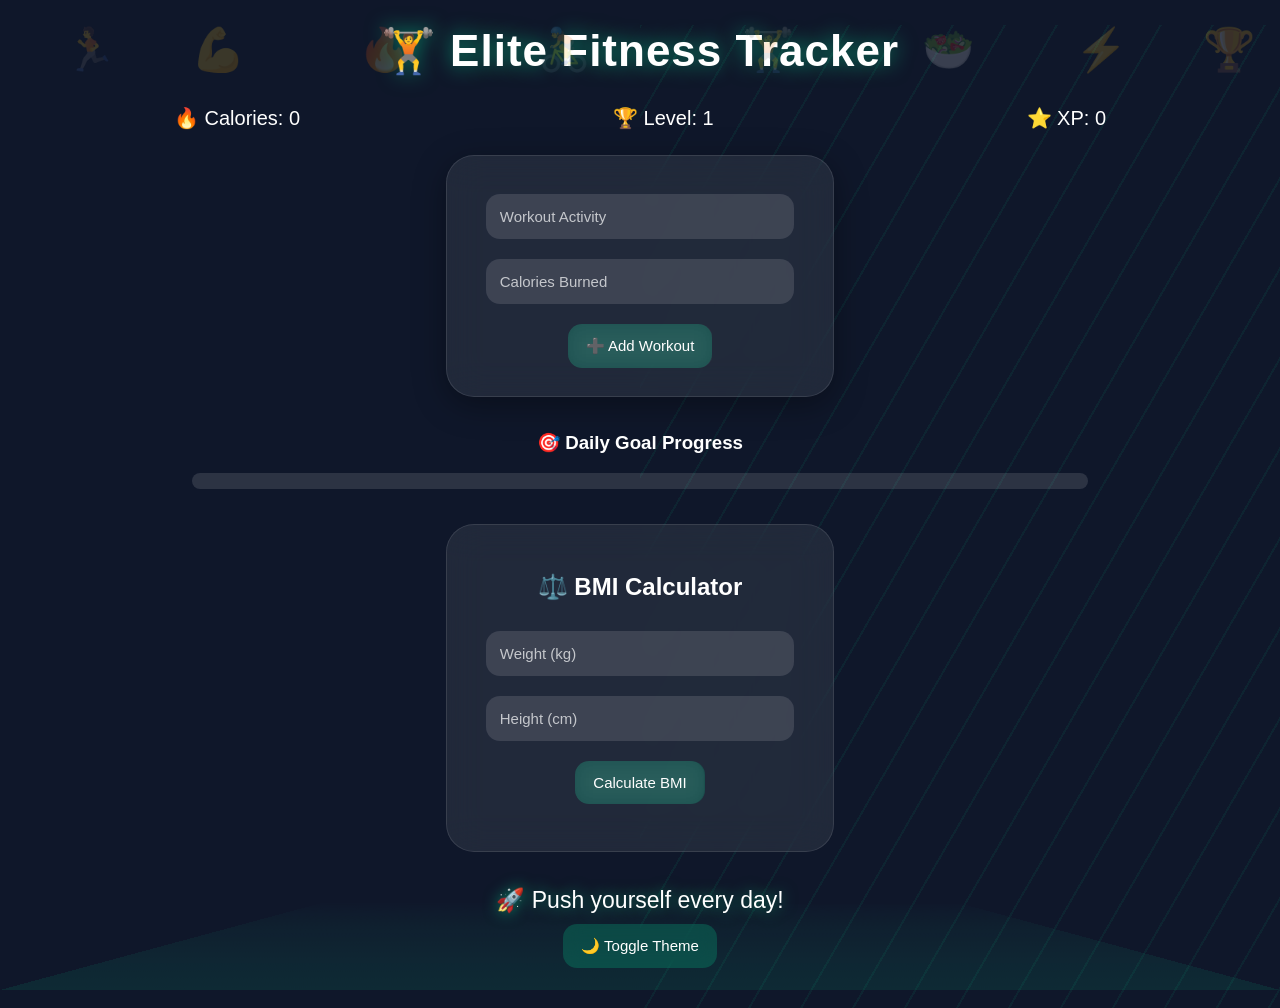
<file: FitnessApp/index.html>
<!DOCTYPE html>
<html lang="en">
<head>
  <meta charset="UTF-8">
  <meta name="viewport" content="width=device-width, initial-scale=1.0">
  <title>Elite Fitness Tracker</title>
  <link rel="stylesheet" href="style.css">
</head>
<body>

<!-- Floating Emojis -->
<div class="emoji-bg">
  <span>🏃</span>
  <span>💪</span>
  <span>🔥</span>
  <span>🚴</span>
  <span>🏋️</span>
  <span>🥗</span>
  <span>⚡</span>
  <span>🏆</span>
</div>

<h1>🏋️ Elite Fitness Tracker</h1>

<div class="top-bar">

  <div>
    🔥 Calories:
    <span id="totalCalories">0</span>
  </div>

  <div>
    🏆 Level:
    <span id="level">1</span>
  </div>

  <div>
    ⭐ XP:
    <span id="xp">0</span>
  </div>

</div>

<div class="glass-card">

  <input
  type="text"
  id="activity"
  placeholder="Workout Activity">

  <input
  type="number"
  id="calories"
  placeholder="Calories Burned">

  <button onclick="addWorkout()">
    ➕ Add Workout
  </button>

</div>

<div class="progress-section">

  <h3>
    🎯 Daily Goal Progress
  </h3>

  <div class="progress-container">

    <div
    class="progress-bar"
    id="progressBar"></div>

  </div>

</div>

<ul id="workoutList"></ul>

<!-- BMI -->
<div class="bmi-card">

  <h2>⚖️ BMI Calculator</h2>

  <input
  type="number"
  id="weight"
  placeholder="Weight (kg)">

  <input
  type="number"
  id="height"
  placeholder="Height (cm)">

  <button onclick="calculateBMI()">
    Calculate BMI
  </button>

  <h3 id="bmiResult"></h3>

</div>

<!-- Motivation -->
<div class="motivation" id="motivation">

  🚀 Push yourself every day!

</div>

<!-- Theme -->
<button class="theme-btn"
onclick="toggleTheme()">

🌙 Toggle Theme

</button>

<script src="script.js"></script>

</body>
</html>
</file>
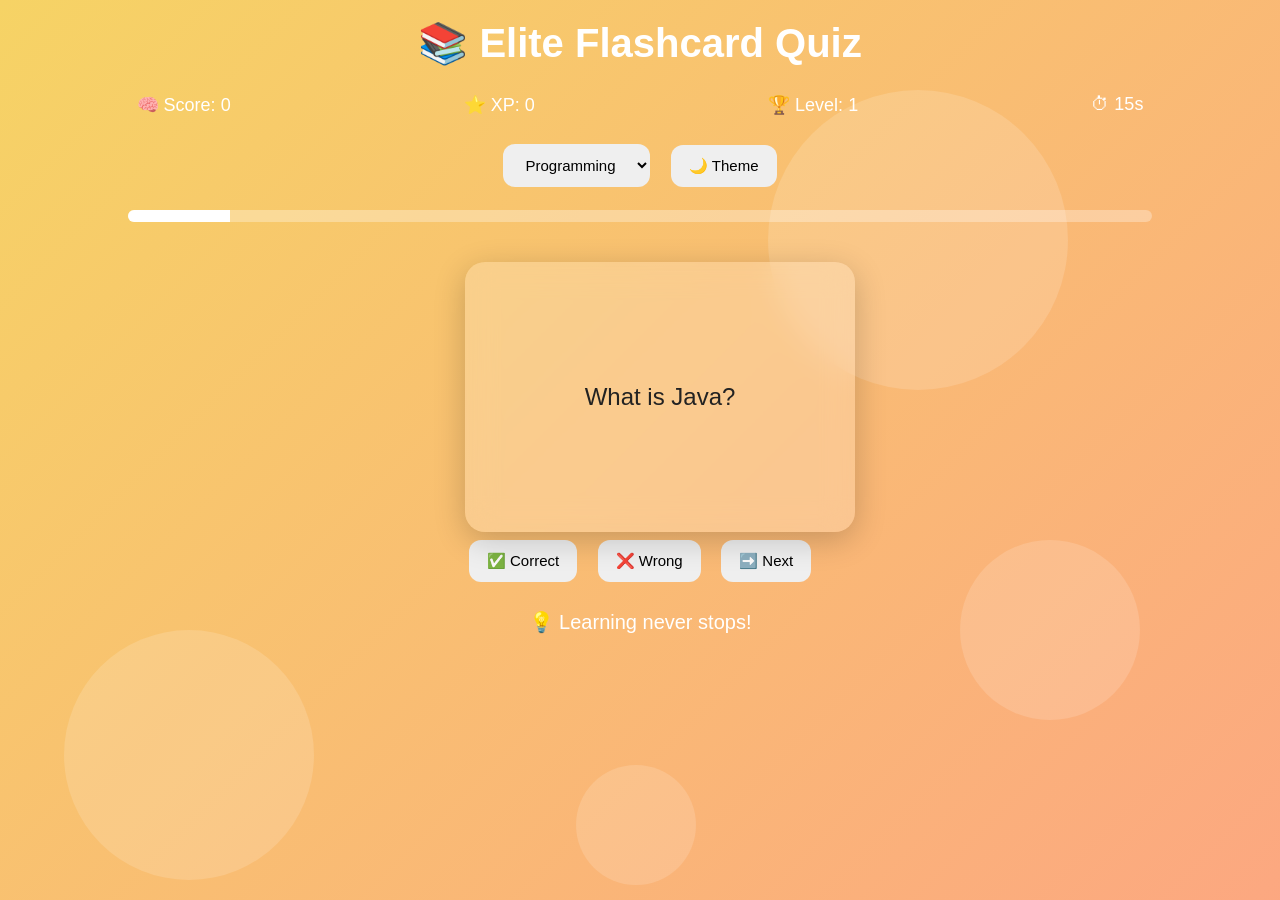
<file: FlashCardApp/index.html>
<!DOCTYPE html>
<html lang="en">
<head>
  <meta charset="UTF-8">
  <meta name="viewport" content="width=device-width, initial-scale=1.0">
  <title>Elite Flashcard App</title>
  <link rel="stylesheet" href="style.css">
</head>
<body>

<div class="background">
  <div class="circle x1"></div>
  <div class="circle x2"></div>
  <div class="circle x3"></div>
  <div class="circle x4"></div>
</div>

<h1>📚 Elite Flashcard Quiz</h1>

<div class="top-bar">
  <div>🧠 Score: <span id="score">0</span></div>
  <div>⭐ XP: <span id="xp">0</span></div>
  <div>🏆 Level: <span id="level">1</span></div>
  <div>⏱ <span id="timer">15</span>s</div>
</div>

<div class="controls">
  <select id="category">
    <option>Programming</option>
    <option>Science</option>
    <option>Math</option>
  </select>

  <button onclick="toggleTheme()">🌙 Theme</button>
</div>

<div class="progress-container">
  <div class="progress-bar" id="progressBar"></div>
</div>

<div class="card" onclick="flipCard()">

  <div class="card-inner">

    <div class="card-front" id="question">
      What is Java?
    </div>

    <div class="card-back" id="answer">
      Programming Language
    </div>

  </div>

</div>

<div class="buttons">
  <button onclick="markCorrect()">✅ Correct</button>
  <button onclick="markWrong()">❌ Wrong</button>
  <button onclick="nextCard()">➡️ Next</button>
</div>

<div class="motivation" id="motivation">
  💡 Learning never stops!
</div>

<audio id="correctSound" src="https://www.soundjay.com/buttons/sounds/button-3.mp3"></audio>
<audio id="wrongSound" src="https://www.soundjay.com/buttons/sounds/button-10.mp3"></audio>

<script src="script.js"></script>

</body>
</html>
</file>
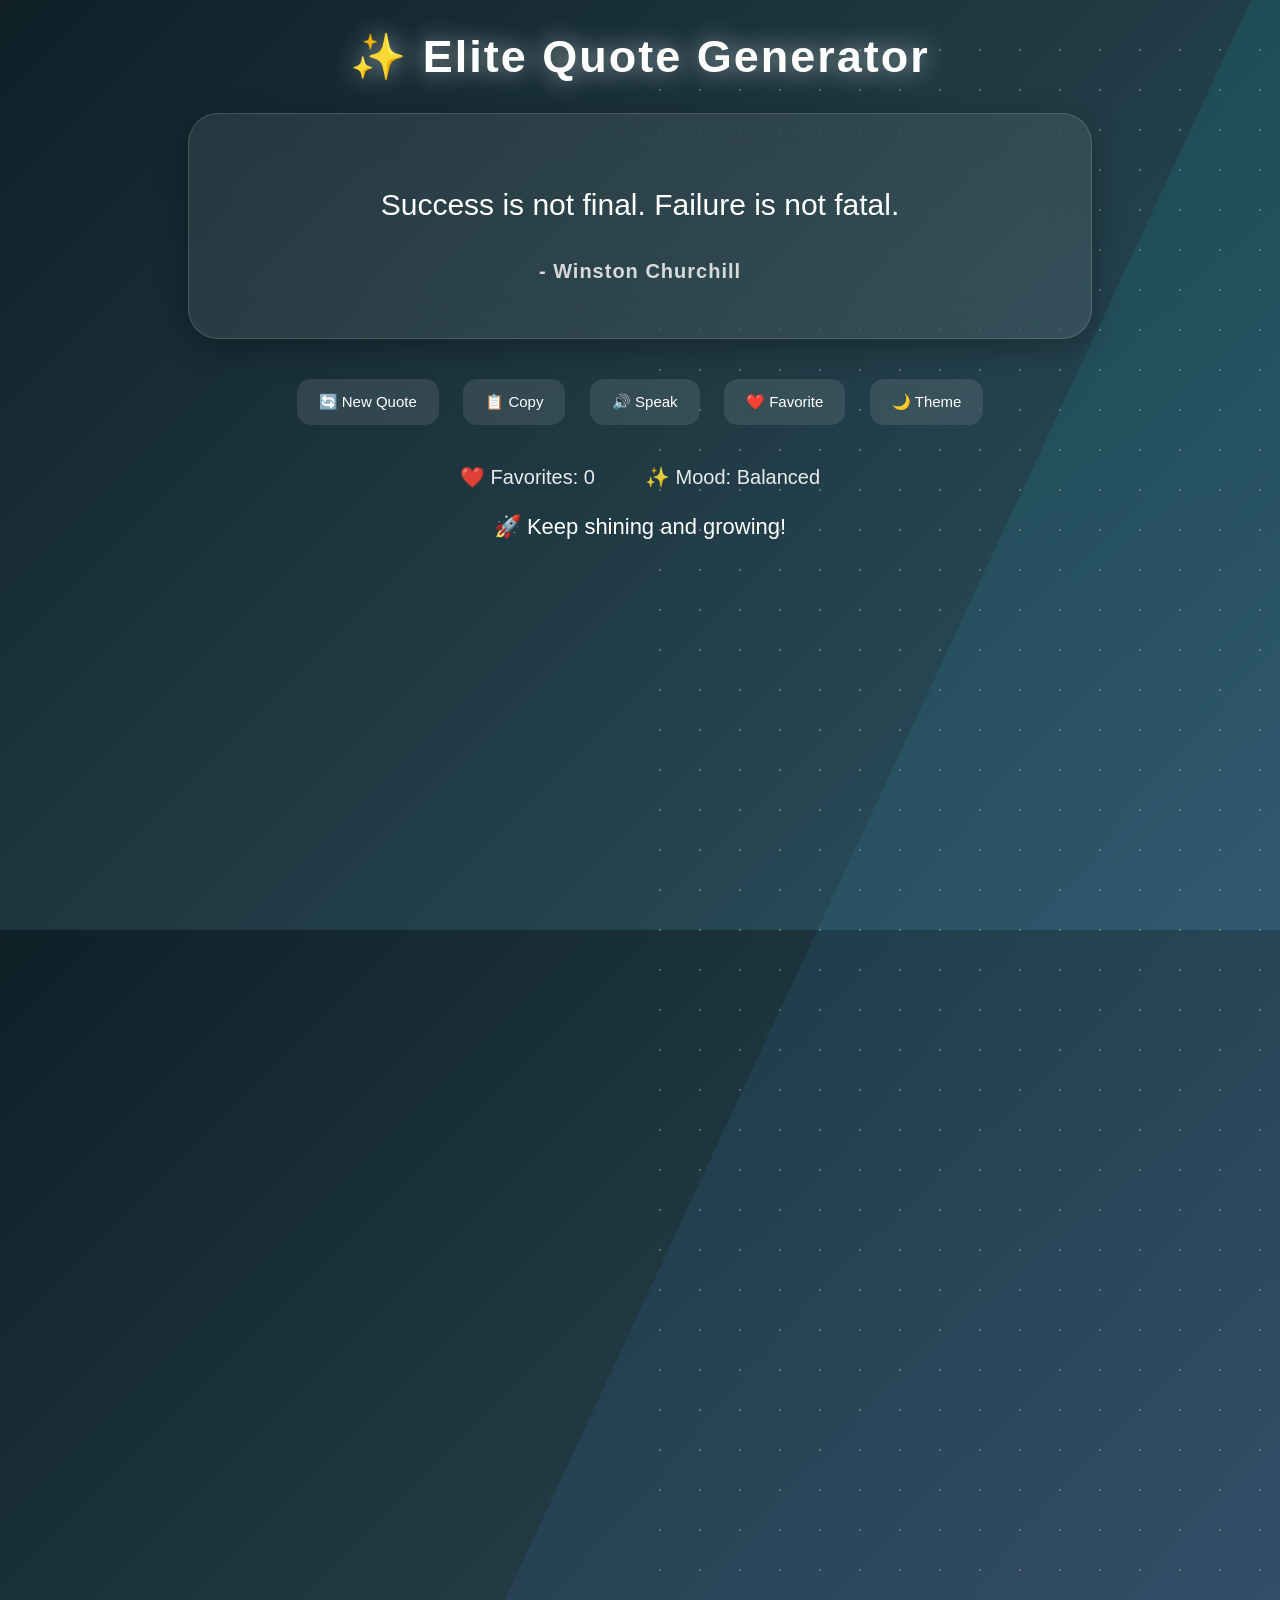
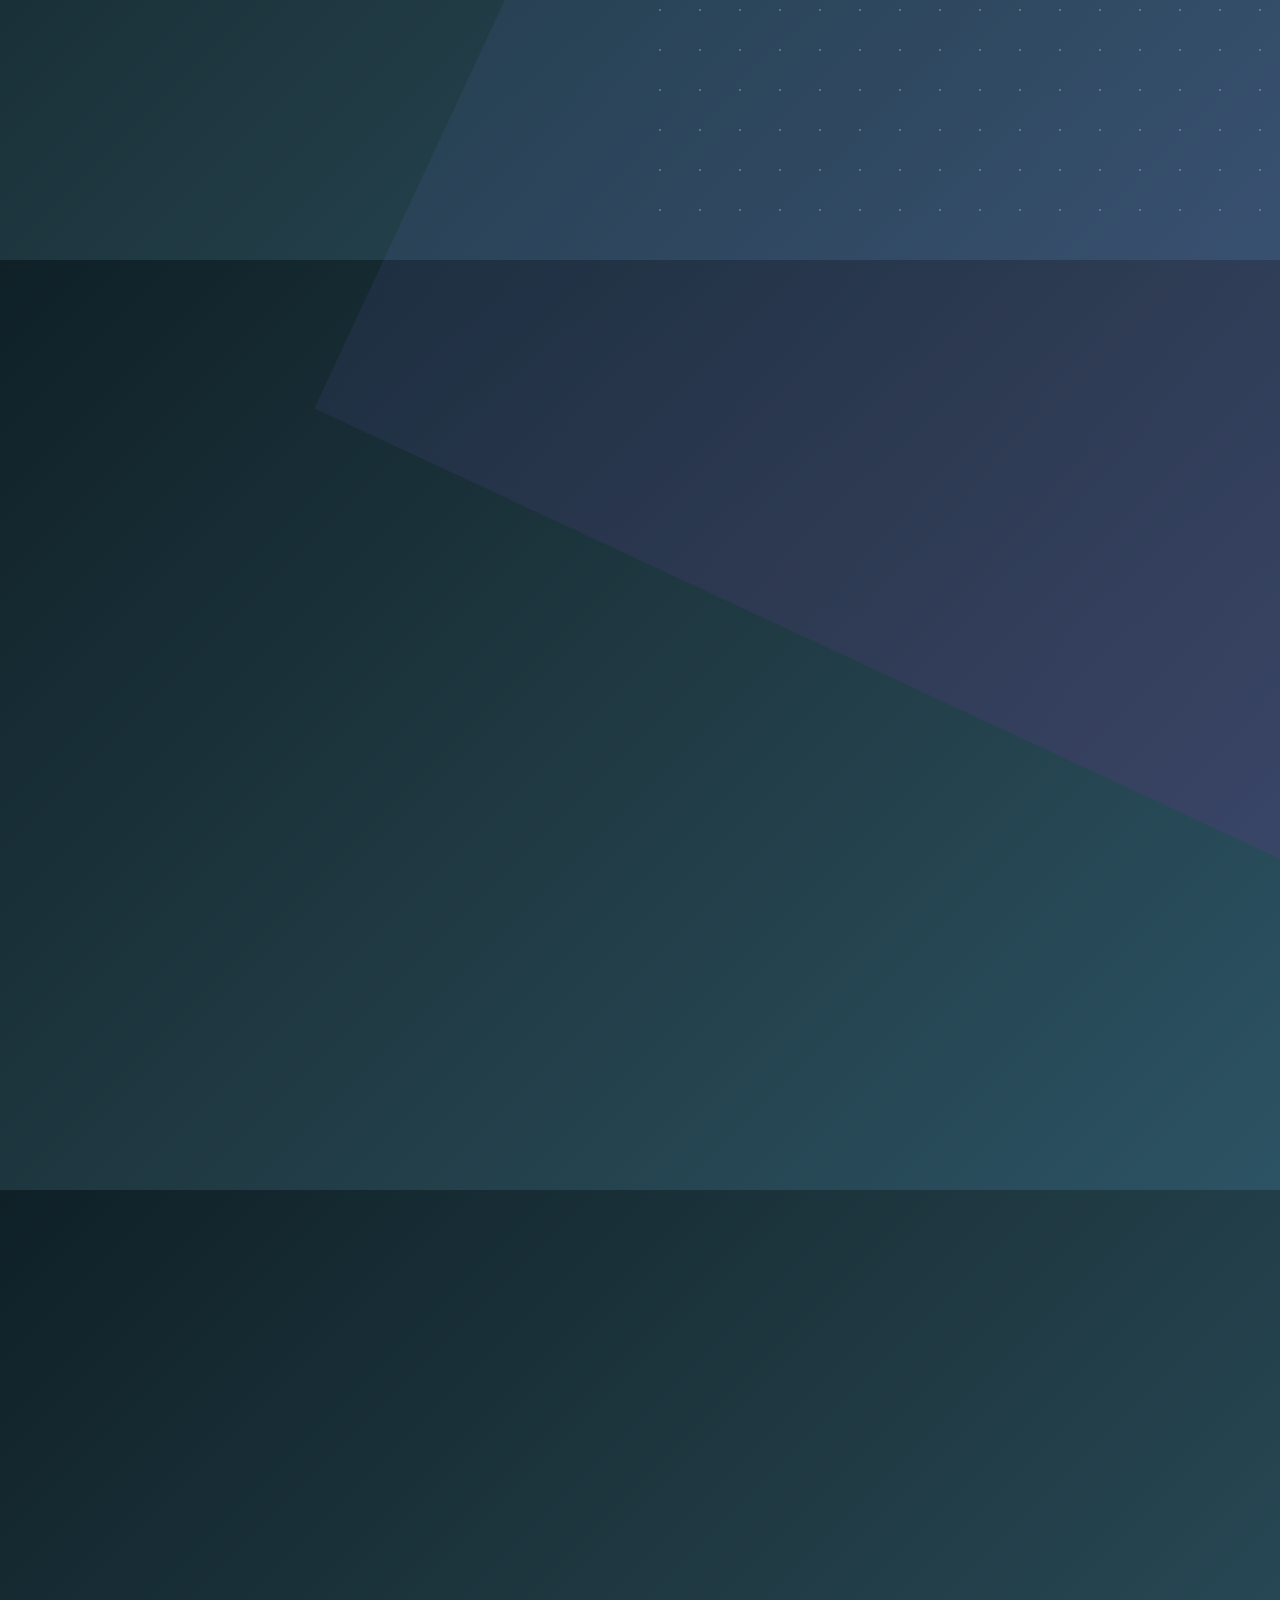
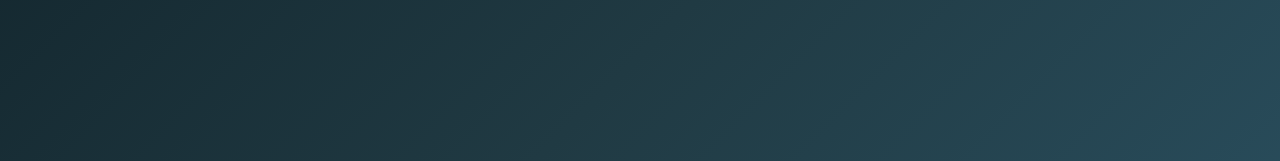
<file: RandomQuoteApp/index.html>
<!DOCTYPE html>
<html lang="en">
<head>
  <meta charset="UTF-8">
  <meta name="viewport" content="width=device-width, initial-scale=1.0">
  <title>Elite Quote Generator</title>
  <link rel="stylesheet" href="style.css">
</head>
<body>

<!-- Animated Background -->
<div class="background">
  <div class="blob x1"></div>
  <div class="blob x2"></div>
  <div class="blob x3"></div>
  <div class="blob x4"></div>
</div>

<h1>✨ Elite Quote Generator</h1>

<div class="quote-container">

  <div class="quote-box">

    <p id="quote">
      Click below to generate inspiration 💡
    </p>

    <h3 id="author"></h3>

  </div>

  <div class="buttons">

    <button onclick="newQuote()">
      🔄 New Quote
    </button>

    <button onclick="copyQuote()">
      📋 Copy
    </button>

    <button onclick="speakQuote()">
      🔊 Speak
    </button>

    <button onclick="saveFavorite()">
      ❤️ Favorite
    </button>

    <button onclick="toggleTheme()">
      🌙 Theme
    </button>

  </div>

  <div class="extra-info">

    <div>
      ❤️ Favorites:
      <span id="favCount">0</span>
    </div>

    <div>
      ✨ Mood:
      <span id="mood">Motivated</span>
    </div>

  </div>

</div>

<div class="motivation" id="motivation">
  🚀 Keep shining and growing!
</div>

<script src="script.js"></script>

</body>
</html>
</file>
<file: FitnessApp/style.css>
body{

  margin:0;
  overflow-x:hidden;

  text-align:center;

  font-family:'Segoe UI',sans-serif;

  color:white;

  background:#0f172a;

  position:relative;
}

/* Moving sporty streaks */
body::before{

  content:"";

  position:fixed;

  width:200%;
  height:200%;

  background:
  repeating-linear-gradient(

    120deg,

    rgba(0,255,170,0.06) 0px,
    rgba(0,255,170,0.06) 2px,

    transparent 2px,
    transparent 45px

  );

  animation:moveLines 15s linear infinite;

  z-index:-2;
}

@keyframes moveLines{

  from{
    transform:translateX(0);
  }

  to{
    transform:translateX(-250px);
  }

}

/* Futuristic grid floor */
body::after{

  content:"";

  position:fixed;

  bottom:-10%;
  left:0;

  width:100%;
  height:40%;

  background:

  linear-gradient(
  transparent,
  rgba(0,255,170,0.08));

  border-top:
  1px solid rgba(255,255,255,0.1);

  transform:
  perspective(300px)
  rotateX(60deg);

  transform-origin:bottom;

  z-index:-1;
}

/* Floating emojis */
.emoji-bg span{

  position:absolute;

  font-size:42px;

  opacity:0.18;

  animation:float 18s linear infinite;
}

.emoji-bg span:nth-child(1){
  left:5%;
  animation-delay:0s;
}

.emoji-bg span:nth-child(2){
  left:15%;
  animation-delay:3s;
}

.emoji-bg span:nth-child(3){
  left:28%;
  animation-delay:6s;
}

.emoji-bg span:nth-child(4){
  left:42%;
  animation-delay:9s;
}

.emoji-bg span:nth-child(5){
  left:58%;
  animation-delay:12s;
}

.emoji-bg span:nth-child(6){
  left:72%;
  animation-delay:15s;
}

.emoji-bg span:nth-child(7){
  left:84%;
  animation-delay:18s;
}

.emoji-bg span:nth-child(8){
  left:94%;
  animation-delay:21s;
}

@keyframes float{

  0%{

    transform:
    translateY(100vh)
    rotate(0deg);

  }

  100%{

    transform:
    translateY(-120vh)
    rotate(360deg);

  }

}

h1{

  margin-top:25px;

  font-size:44px;

  letter-spacing:1px;

  text-shadow:
  0 0 20px rgba(0,255,170,0.5);
}

/* Top bar */
.top-bar{

  display:flex;

  justify-content:space-around;

  margin:25px;

  font-size:20px;

  flex-wrap:wrap;

  gap:15px;
}

/* Main glass card */
.glass-card{

  width:330px;

  margin:auto;

  padding:28px;

  border-radius:28px;

  background:
  rgba(255,255,255,0.08);

  border:
  1px solid rgba(255,255,255,0.1);

  backdrop-filter:blur(18px);

  box-shadow:
  0 8px 32px rgba(0,0,0,0.35);

  transition:0.4s;
}

.glass-card:hover{

  transform:
  translateY(-5px)
  scale(1.02);
}

input{

  width:85%;

  padding:14px;

  margin:10px;

  border:none;

  border-radius:14px;

  outline:none;

  background:
  rgba(255,255,255,0.12);

  color:white;

  font-size:15px;
}

input::placeholder{
  color:rgba(255,255,255,0.7);
}

button{

  padding:13px 18px;

  border:none;

  border-radius:14px;

  cursor:pointer;

  transition:0.3s;

  margin-top:10px;

  background:
  rgba(0,255,170,0.18);

  color:white;

  font-size:15px;

  backdrop-filter:blur(10px);
}

button:hover{

  transform:
  scale(1.08);

  background:
  rgba(0,255,170,0.3);
}

/* Progress */
.progress-section{

  width:70%;

  margin:35px auto;
}

.progress-container{

  width:100%;

  height:16px;

  background:
  rgba(255,255,255,0.12);

  border-radius:20px;

  overflow:hidden;
}

.progress-bar{

  width:0%;

  height:100%;

  background:
  linear-gradient(
  to right,
  #00ff99,
  #00e5ff);

  transition:0.4s;
}

/* Workout list */
ul{

  list-style:none;

  padding:0;
}

li{

  width:330px;

  margin:15px auto;

  padding:15px;

  border-radius:18px;

  background:
  rgba(255,255,255,0.08);

  border:
  1px solid rgba(255,255,255,0.08);

  backdrop-filter:blur(14px);

  display:flex;

  justify-content:space-between;

  align-items:center;

  transition:0.3s;
}

li:hover{

  transform:scale(1.03);
}

/* BMI Card */
.bmi-card{

  width:330px;

  margin:35px auto;

  padding:28px;

  border-radius:28px;

  background:
  rgba(255,255,255,0.08);

  border:
  1px solid rgba(255,255,255,0.1);

  backdrop-filter:blur(18px);
}

/* Motivation */
.motivation{

  margin-top:30px;

  font-size:23px;

  animation:pulse 2s infinite alternate;

  text-shadow:
  0 0 15px rgba(0,255,170,0.5);
}

@keyframes pulse{

  from{
    opacity:0.5;
  }

  to{
    opacity:1;
  }

}

.theme-btn{
  margin-bottom:40px;
}

/* Dark mode */
.dark{

  background:#020617;
}
</file>
<file: FlashCardApp/style.css>
body{
  margin:0;
  font-family:'Segoe UI',sans-serif;
  text-align:center;
  overflow:hidden;
  color:white;

  background:linear-gradient(
  135deg,
  #f6d365,
  #fda085,
  #a1c4fd,
  #c2e9fb);

  background-size:400% 400%;
  animation:bgMove 15s ease infinite;
}

@keyframes bgMove{
  0%{background-position:0% 50%;}
  50%{background-position:100% 50%;}
  100%{background-position:0% 50%;}
}

/* Floating circles */
.circle{
  position:absolute;
  border-radius:50%;
  background:rgba(255,255,255,0.15);
  animation:float 20s linear infinite;
}

.x1{
  width:250px;
  height:250px;
  left:5%;
  top:70%;
}

.x2{
  width:180px;
  height:180px;
  left:75%;
  top:60%;
  animation-delay:5s;
}

.x3{
  width:120px;
  height:120px;
  left:45%;
  top:85%;
  animation-delay:10s;
}

.x4{
  width:300px;
  height:300px;
  left:60%;
  top:10%;
  animation-delay:15s;
}

@keyframes float{
  0%{
    transform:translateY(0px);
  }

  50%{
    transform:translateY(-80px);
  }

  100%{
    transform:translateY(0px);
  }
}

h1{
  margin-top:20px;
  font-size:40px;
}

.top-bar{
  display:flex;
  justify-content:space-around;
  margin:20px;
  font-size:18px;
}

.controls{
  margin-bottom:15px;
}

select,
button{
  padding:12px 18px;
  border:none;
  border-radius:12px;
  margin:8px;
  cursor:pointer;
  transition:0.3s;
  font-size:15px;
}

button:hover{
  transform:scale(1.08);
}

.progress-container{
  width:80%;
  margin:auto;
  height:12px;
  background:rgba(255,255,255,0.3);
  border-radius:20px;
  overflow:hidden;
}

.progress-bar{
  width:0%;
  height:100%;
  background:white;
  transition:0.4s;
}

/* Card */
.card{
  width:350px;
  height:230px;
  margin:40px auto;
  perspective:1000px;
  cursor:pointer;
}

.card-inner{
  width:100%;
  height:100%;
  transition:transform 0.7s;
  transform-style:preserve-3d;
}

.card.flip .card-inner{
  transform:rotateY(180deg);
}

.card-front,
.card-back{
  position:absolute;
  width:100%;
  height:100%;

  display:flex;
  justify-content:center;
  align-items:center;

  border-radius:20px;
  padding:20px;
  font-size:24px;

  backface-visibility:hidden;

  background:rgba(255,255,255,0.2);

  backdrop-filter:blur(15px);

  box-shadow:0 8px 32px rgba(0,0,0,0.2);
}

.card-front{
  color:#222;
}

.card-back{
  transform:rotateY(180deg);
  background:rgba(255,255,255,0.35);
  color:#111;
}

.card.correct{
  animation:glow 0.6s alternate 4;
}

@keyframes glow{
  from{
    box-shadow:0 0 10px white;
  }

  to{
    box-shadow:0 0 35px white;
  }
}

.motivation{
  margin-top:20px;
  font-size:20px;
  animation:pulse 2s infinite alternate;
}

@keyframes pulse{
  from{
    opacity:0.6;
  }

  to{
    opacity:1;
  }
}

/* Dark Mode */
.dark{
  background:linear-gradient(
  to right,
  #141e30,
  #243b55);
}
</file>
<file: RandomQuoteApp/style.css>
body{
  margin:0;
  overflow:hidden;
  text-align:center;
  font-family:'Segoe UI',sans-serif;
  color:white;

  background:
  linear-gradient(
  135deg,
  #0f2027,
  #203a43,
  #2c5364);

  height:100vh;
}

/* Animated stars */
body::before{

  content:"";

  position:absolute;

  width:200%;
  height:200%;

  background-image:
  radial-gradient(white 1px, transparent 1px);

  background-size:40px 40px;

  opacity:0.25;

  animation:stars 80s linear infinite;
}

@keyframes stars{

  from{
    transform:translateY(0);
  }

  to{
    transform:translateY(-600px);
  }

}

/* Aurora waves */
body::after{

  content:"";

  position:absolute;

  width:250%;
  height:250%;

  background:
  linear-gradient(
  120deg,
  rgba(0,255,255,0.08),
  rgba(255,0,255,0.08),
  rgba(255,255,255,0.03));

  transform:rotate(25deg);

  animation:aurora 14s infinite linear;
}

@keyframes aurora{

  from{
    transform:
    translateX(-25%)
    rotate(25deg);
  }

  to{
    transform:
    translateX(25%)
    rotate(25deg);
  }

}

h1{

  margin-top:30px;

  font-size:45px;

  letter-spacing:2px;

  text-shadow:0 0 25px rgba(255,255,255,0.6);

  position:relative;
  z-index:2;
}

.quote-container{
  position:relative;
  z-index:2;
}

.quote-box{

  width:65%;

  margin:auto;

  padding:35px;

  border-radius:30px;

  background:
  rgba(255,255,255,0.08);

  border:
  1px solid rgba(255,255,255,0.15);

  backdrop-filter:blur(20px);

  box-shadow:
  0 8px 32px rgba(0,0,0,0.3);

  transition:0.4s;
}

.quote-box:hover{

  transform:
  translateY(-8px)
  scale(1.02);
}

#quote{

  font-size:30px;

  line-height:1.7;

  animation:fade 1s;

  font-weight:500;
}

#author{

  margin-top:20px;

  font-size:20px;

  opacity:0.8;

  letter-spacing:1px;
}

@keyframes fade{

  from{
    opacity:0;
    transform:translateY(25px);
  }

  to{
    opacity:1;
    transform:translateY(0);
  }

}

.buttons{
  margin-top:30px;
}

button{

  padding:14px 22px;

  margin:10px;

  border:none;

  border-radius:14px;

  background:
  rgba(255,255,255,0.1);

  color:white;

  backdrop-filter:blur(10px);

  cursor:pointer;

  font-size:15px;

  transition:0.3s;
}

button:hover{

  transform:
  scale(1.12);

  background:
  rgba(255,255,255,0.2);
}

.extra-info{

  display:flex;

  justify-content:center;

  gap:50px;

  margin-top:30px;

  font-size:20px;

  opacity:0.9;
}

.motivation{

  margin-top:25px;

  font-size:22px;

  animation:pulse 2s infinite alternate;

  position:relative;

  z-index:2;
}

@keyframes pulse{

  from{
    opacity:0.5;
  }

  to{
    opacity:1;
  }

}

/* Dark mode */
.dark{

  background:
  linear-gradient(
  to right,
  #000428,
  #004e92);
}
</file>
